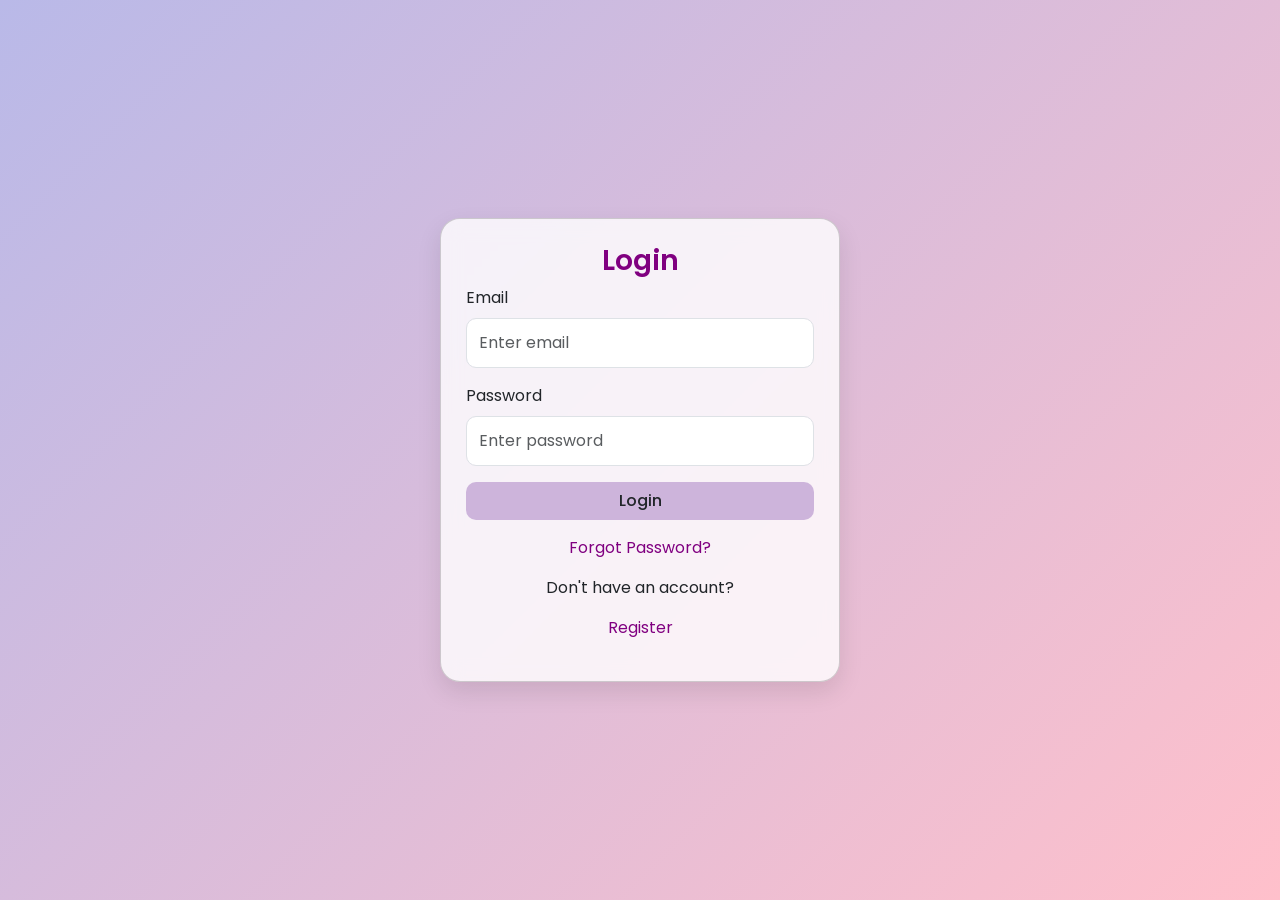
<file: index.html>
<!DOCTYPE html>
<html lang="en">
<head>
  <meta charset="UTF-8">
  <meta name="viewport" content="width=device-width, initial-scale=1.0">

  <title>Login</title>

  <!-- Bootstrap -->
  <link href="https://cdn.jsdelivr.net/npm/bootstrap@5.3.2/dist/css/bootstrap.min.css" rel="stylesheet">
  <link href="https://cdn.jsdelivr.net/npm/bootstrap-icons@1.11.1/font/bootstrap-icons.css" rel="stylesheet">

  <!-- Google Font -->
  <link href="https://fonts.googleapis.com/css2?family=Poppins:wght@300;400;600&display=swap" rel="stylesheet">

  <!-- Custom CSS -->
  <link rel="stylesheet" href="styles.css">
</head>

<body>
<div class="center-box">
  <div class="card">
    <h3>Login</h3>

    <form action="dashboard.html">
      <div class="mb-3">
        <label class="form-label">Email</label>
        <input type="email" class="form-control" placeholder="Enter email">
      </div>

      <div class="mb-3">
        <label class="form-label">Password</label>
        <input type="password" class="form-control" placeholder="Enter password">
      </div>

      <button class="btn btn-custom w-100">Login</button>
    </form>

    <div class="text-center mt-3">
      <p><a href="forgot-password.html">Forgot Password?</a></p>
        <p>Don't have an account?</p>
        <p><a href="register.html">Register</a></p>
    </div>
  </div>
</div>

<script src="https://cdn.jsdelivr.net/npm/bootstrap@5.3.2/dist/js/bootstrap.bundle.min.js"></script>
</body>
</html>
</file>
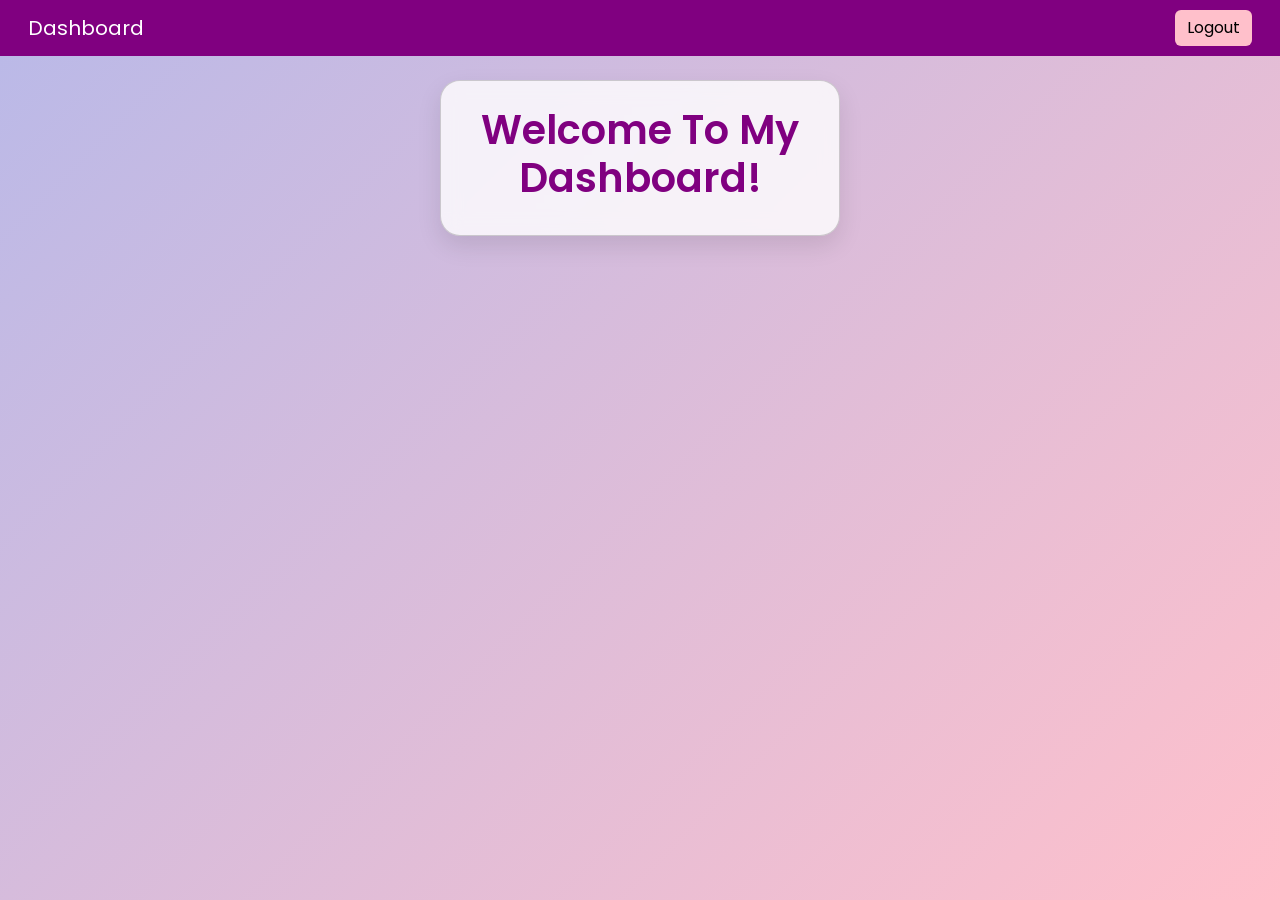
<file: dashboard.html>
<!DOCTYPE html>
<html lang="en">
<head>
  <meta charset="UTF-8">
  <meta name="viewport" content="width=device-width, initial-scale=1.0">

  <title>Dashboard</title>

  <link href="https://cdn.jsdelivr.net/npm/bootstrap@5.3.2/dist/css/bootstrap.min.css" rel="stylesheet">
  <link href="https://cdn.jsdelivr.net/npm/bootstrap-icons@1.11.1/font/bootstrap-icons.css" rel="stylesheet">

  <link href="https://fonts.googleapis.com/css2?family=Poppins:wght@300;400;600&display=swap" rel="stylesheet">
  <link rel="stylesheet" href="styles.css">
</head>

<body>

<nav class="navbar navbar-expand-lg navbar-dark px-3">
  <div class="container-fluid">
    <span class="navbar-brand">Dashboard</span>

    <button class="navbar-toggler" data-bs-toggle="collapse" data-bs-target="#navMenu">
      <span class="navbar-toggler-icon"></span>
    </button>

    <div class="collapse navbar-collapse justify-content-end" id="navMenu">
      <button class="btn btn-danger mt-2 mt-lg-0" onclick="location.href='index.html'">Logout</button>
    </div>
  </div>
</nav>
<center>
<div class="container mt-4">
  <div class="card">
    <h1>Welcome To My Dashboard!</h1>
  </div>
</div>
</center>
<script src="https://cdn.jsdelivr.net/npm/bootstrap@5.3.2/dist/js/bootstrap.bundle.min.js"></script>
</body>
</html>
</file>
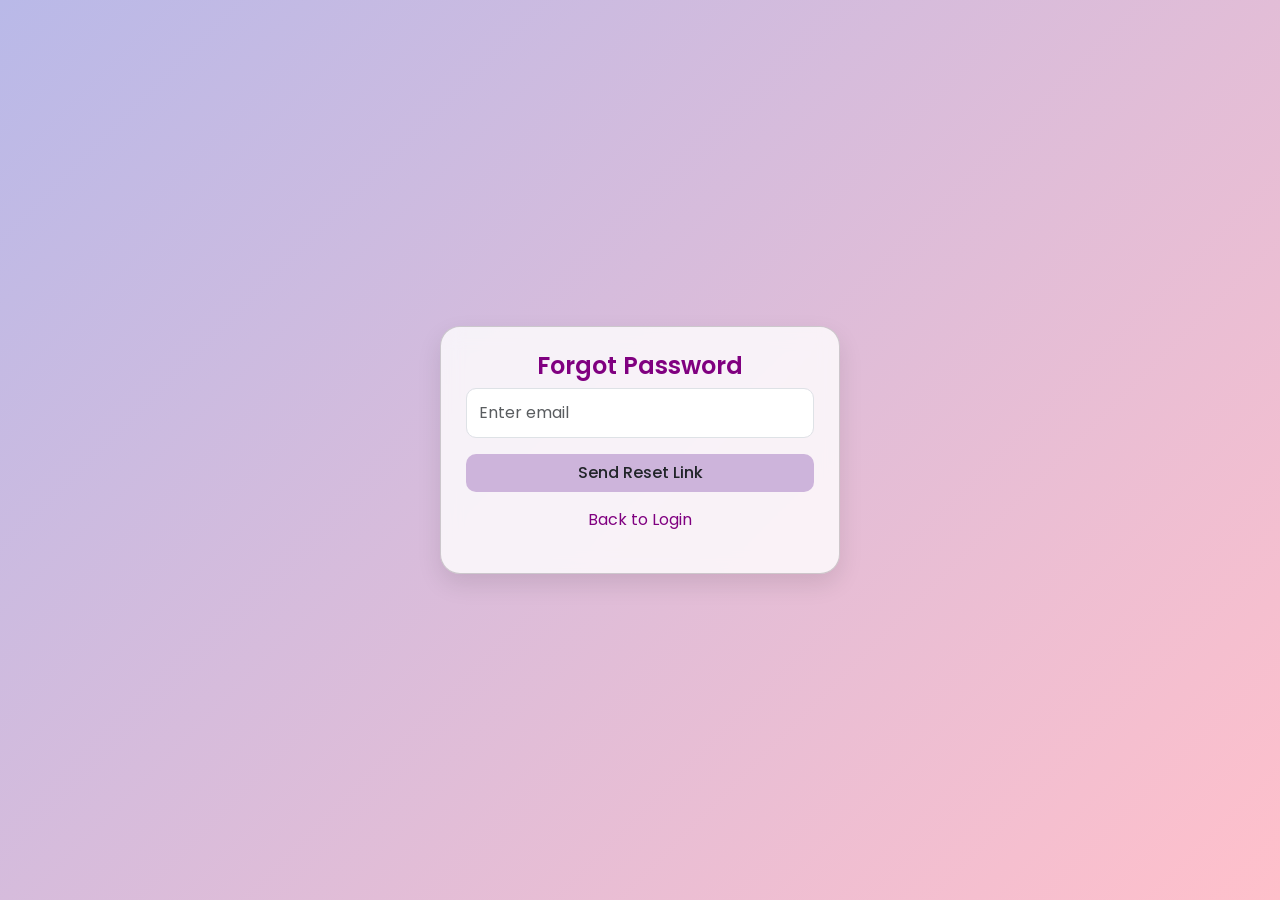
<file: forgot-password.html>
<!DOCTYPE html>
<html lang="en">
<head>
  <meta charset="UTF-8">
  <meta name="viewport" content="width=device-width, initial-scale=1.0">

  <title>Forgot Password</title>

  <link href="https://cdn.jsdelivr.net/npm/bootstrap@5.3.2/dist/css/bootstrap.min.css" rel="stylesheet">
  <link href="https://cdn.jsdelivr.net/npm/bootstrap-icons@1.11.1/font/bootstrap-icons.css" rel="stylesheet">

  <link href="https://fonts.googleapis.com/css2?family=Poppins:wght@300;400;600&display=swap" rel="stylesheet">
  <link rel="stylesheet" href="styles.css">
</head>

<body>
<div class="center-box">
  <div class="card">
    <h4>Forgot Password</h4>

    <form action="reset-password.html">
      <input type="email" class="form-control mb-3" placeholder="Enter email">
      <button class="btn btn-custom w-100">Send Reset Link</button>
    </form>
    <div class="text-center mt-3">
        <p><a href="index.html">Back to Login</a></p>
    </div>
  </div>
</div>

<script src="https://cdn.jsdelivr.net/npm/bootstrap@5.3.2/dist/js/bootstrap.bundle.min.js"></script>
</body>
</html>
</file>
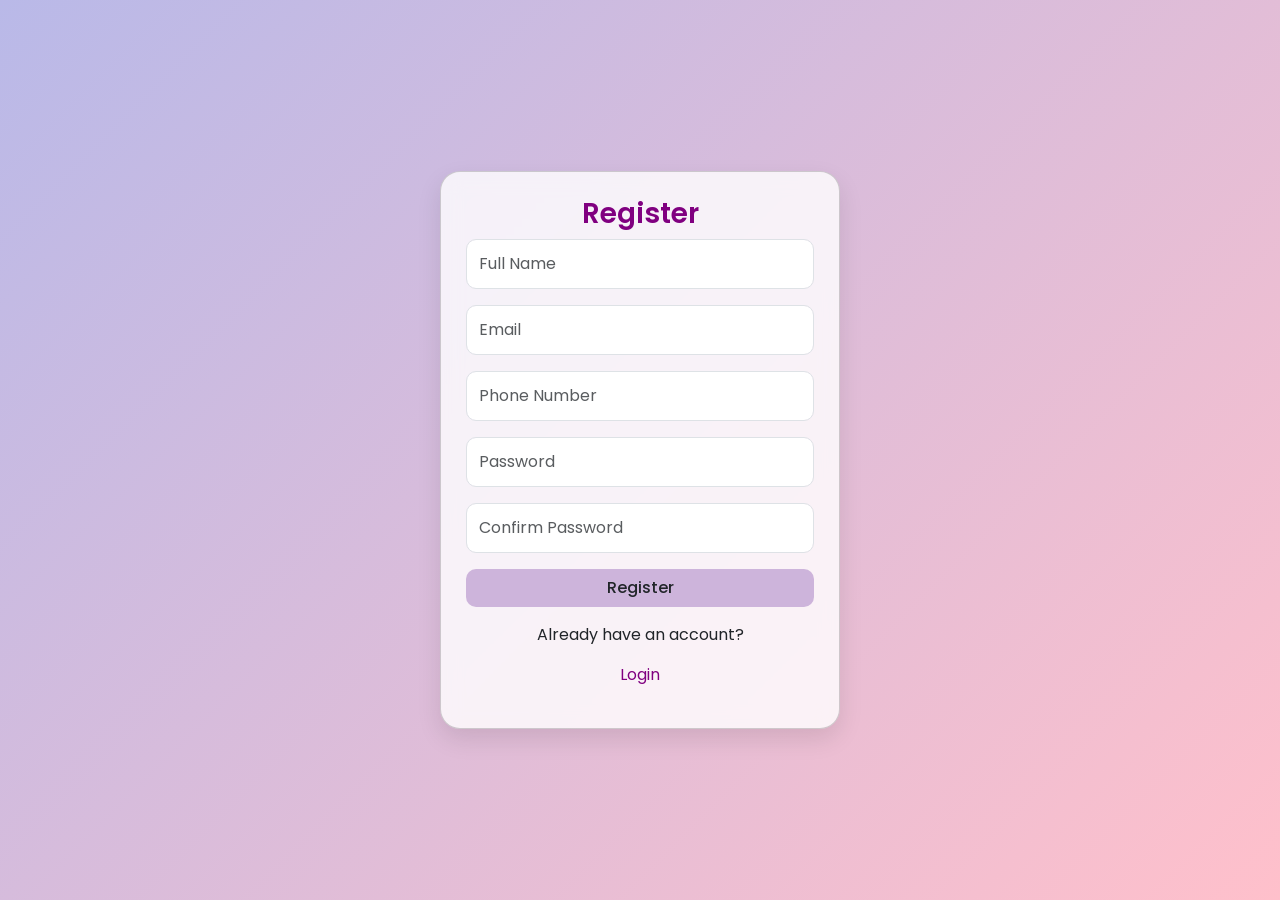
<file: register.html>
<!DOCTYPE html>
<html lang="en">
<head>
  <meta charset="UTF-8">
  <meta name="viewport" content="width=device-width, initial-scale=1.0">

  <title>Register</title>

  <link href="https://cdn.jsdelivr.net/npm/bootstrap@5.3.2/dist/css/bootstrap.min.css" rel="stylesheet">
  <link href="https://cdn.jsdelivr.net/npm/bootstrap-icons@1.11.1/font/bootstrap-icons.css" rel="stylesheet">

  <link href="https://fonts.googleapis.com/css2?family=Poppins:wght@300;400;600&display=swap" rel="stylesheet">
  <link rel="stylesheet" href="styles.css">
</head>

<body>
<div class="center-box">
  <div class="card">
    <h3>Register</h3>

    <form action="index.html">
      <input class="form-control mb-3" placeholder="Full Name">
      <input type="email"   class="form-control mb-3" placeholder="Email">
      <input type="number" class="form-control mb-3" placeholder="Phone Number">
      <input type="password" class="form-control mb-3" placeholder="Password">
      <input type="password" class="form-control mb-3" placeholder="Confirm Password">
      <button class="btn btn-custom w-100" type="submit">Register</button>
    </form>
    <div class="text-center mt-3">
     <p>Already have an account?</p>
     <p><a href="index.html">Login</a></p>
    </div>
  </div>
</div>

<script src="https://cdn.jsdelivr.net/npm/bootstrap@5.3.2/dist/js/bootstrap.bundle.min.js"></script>
</body>
</html>
</file>
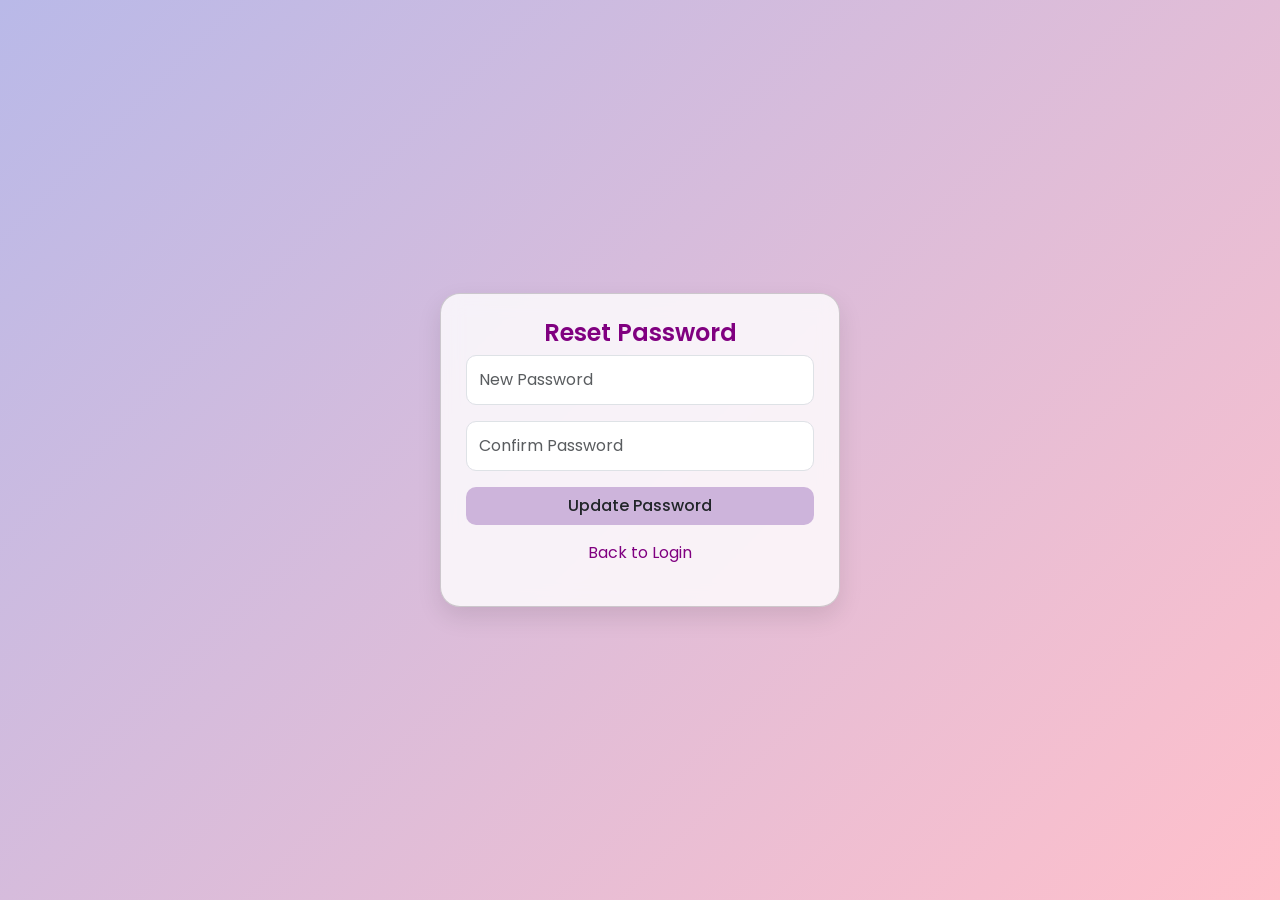
<file: reset-password.html>
<!DOCTYPE html>
<html lang="en">
<head>
  <meta charset="UTF-8">
  <meta name="viewport" content="width=device-width, initial-scale=1.0">

  <title>Reset Password</title>

  <link href="https://cdn.jsdelivr.net/npm/bootstrap@5.3.2/dist/css/bootstrap.min.css" rel="stylesheet">
  <link href="https://cdn.jsdelivr.net/npm/bootstrap-icons@1.11.1/font/bootstrap-icons.css" rel="stylesheet">

  <link href="https://fonts.googleapis.com/css2?family=Poppins:wght@300;400;600&display=swap" rel="stylesheet">
  <link rel="stylesheet" href="styles.css">
</head>

<body>
<div class="center-box">
  <div class="card">
    <h4>Reset Password</h4>

    <form action="index.html">
      
       
            <input type="password" class="form-control mb-3" placeholder="New Password" required>
            <input type="password"  class="form-control mb-3" placeholder="Confirm Password" required>
            <button class="btn btn-custom w-100" type="submit">Update Password</button>
        

    </form>
      <div class="text-center mt-3">
        <p><a href="index.html">Back to Login</a></p>
    </div>
  </div>
</div>


<script src="https://cdn.jsdelivr.net/npm/bootstrap@5.3.2/dist/js/bootstrap.bundle.min.js"></script>
</body>
</html>
</file>
<file: styles.css>
body {
  font-family: 'Poppins', sans-serif;
  background: linear-gradient(135deg, rgb(185, 185, 232), pink);
  min-height: 100vh;
  margin: 0;
}

/* Center layout */
.center-box {
  min-height: 100vh;
  display: flex;
  justify-content: center;
  align-items: center;
  padding: 20px;
}

/* Card */
.card {
  width: 100%;
  max-width: 400px;
  border-radius: 20px;
  background: #ffffffcc;
  backdrop-filter: blur(10px);
  box-shadow: 0 10px 25px rgba(0,0,0,0.1);
  padding: 25px;
  transition: 0.3s;
  text-decoration: none;
}

.card:hover {
  transform: translateY(-5px);
}

/* Headings */
h1, h3, h4 {
  color: purple;
  font-weight: 600;
  text-align: center;
}

/* Inputs */
.form-control {
  border-radius: 10px;
  padding: 12px;
}

/* Buttons */
.btn-custom {
  background: #cdb4db;
  border-radius: 10px;
  font-weight: 500;
}

.btn-custom:hover {
  background: #bde0fe;
}

/* Links */
a {
  color: purple;
  text-decoration: none;
}

a:hover {
  color: palevioletred;
}

/* Navbar */
.navbar {
  background:purple;
}

/* Logout */
.btn-danger {
  background: pink;
  color: black;
  border: none;
}

.btn-danger:hover {
  background: red;
}

/* Responsive */
@media (max-width: 576px) {
  .card {
    padding: 18px;
  }

  h1, h3, h4 {
    font-size: 20px;
  }
}

p{
  text-decoration: none;
}
</file>
